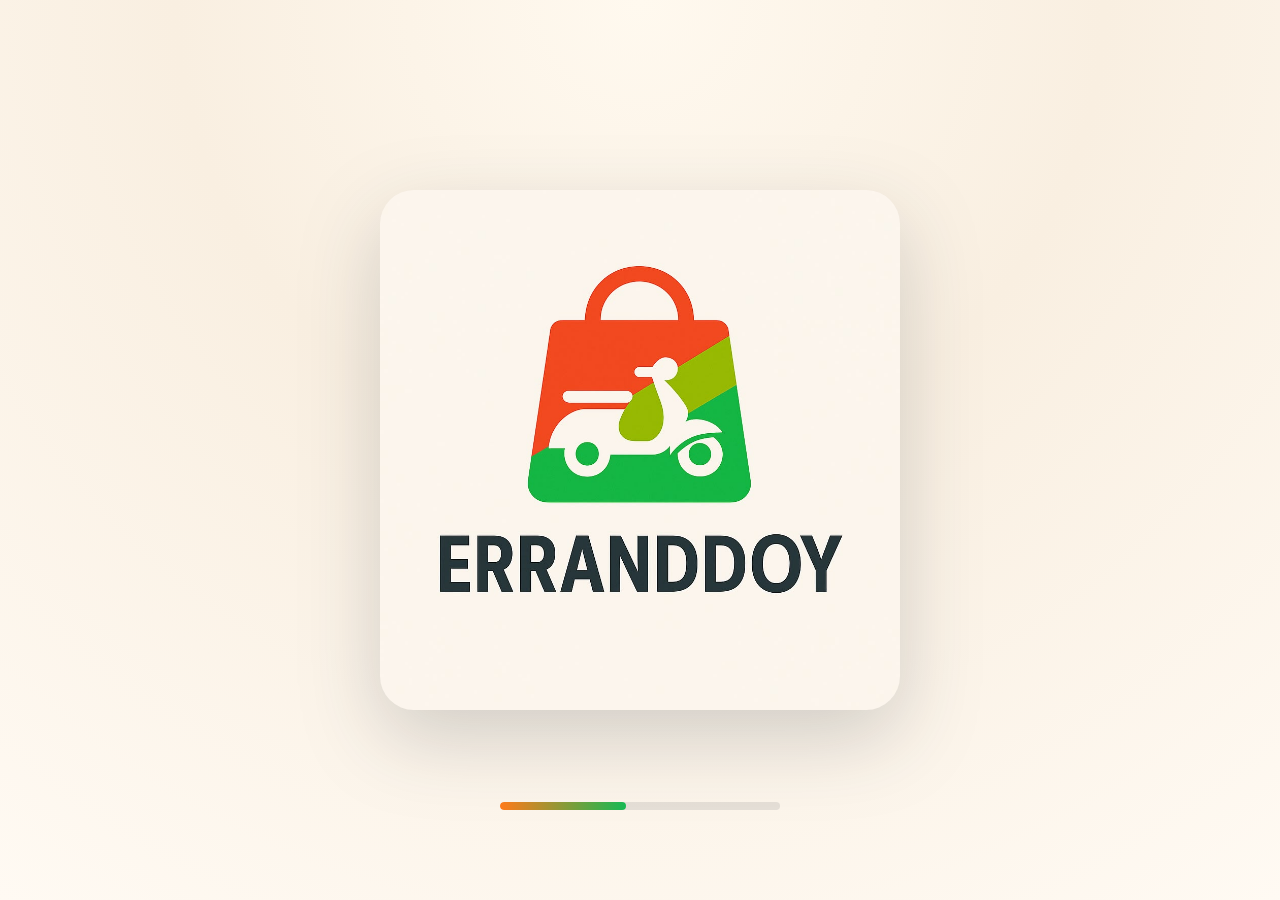
<file: index.html>
<!DOCTYPE html>
<html lang="en">
<head>
  <meta charset="UTF-8" />
  <meta name="viewport" content="width=device-width, initial-scale=1.0" />
  <title>Erranddoy — Buy & Sell Anything</title>
  <link rel="preconnect" href="https://fonts.googleapis.com" />
  <link rel="preconnect" href="https://fonts.gstatic.com" crossorigin />
  <link href="https://fonts.googleapis.com/css2?family=Inter:wght@400;600;700;800;900&display=swap" rel="stylesheet" />
  <link rel="stylesheet" href="style.css" />
  <style>
    /* Extra styles for video-style feed & search (keeps original palette) */
    .feed-grid {
      display: grid;
      grid-template-columns: repeat(auto-fill, minmax(220px, 1fr));
      gap: 16px;
      margin-top: 18px;
    }
    .feed-card {
      position: relative;
      border-radius: 22px;
      overflow: hidden;
      background: var(--white);
      border: 1px solid #f0e7da;
      box-shadow: 0 12px 28px rgba(22, 36, 42, 0.08);
      cursor: pointer;
      transition: transform .2s ease;
    }
    .feed-card:hover { transform: translateY(-4px); }
    .feed-thumb {
      aspect-ratio: 3/4;
      background: linear-gradient(145deg, #ff9c21, #16b954);
      display: grid;
      place-items: center;
      color: white;
      font-size: 2.4rem;
      font-weight: 900;
      position: relative;
    }
    .feed-thumb video, .feed-thumb img {
      width: 100%; height: 100%; object-fit: cover;
    }
    .feed-badge {
      position: absolute;
      top: 12px; left: 12px;
      padding: 6px 10px;
      border-radius: 999px;
      background: rgba(0,0,0,.55);
      color: white;
      font-size: .72rem;
      font-weight: 800;
    }
    .feed-info {
      padding: 14px;
    }
    .feed-info h4 { margin: 0 0 4px; font-size: 1rem; }
    .feed-info p { margin: 0; color: var(--muted); font-size: .85rem; }
    .price-tag {
      margin-top: 8px;
      font-weight: 900;
      color: var(--orange);
      font-size: 1.05rem;
    }
    .search-bar {
      display: flex;
      gap: 10px;
      margin-bottom: 20px;
    }
    .search-bar input {
      flex: 1;
    }
    .filter-chips {
      display: flex;
      flex-wrap: wrap;
      gap: 8px;
      margin-bottom: 18px;
    }
    .chip {
      min-height: 36px;
      padding: 0 14px;
      border-radius: 999px;
      background: #fff4e5;
      color: var(--ink);
      font-weight: 800;
      font-size: .82rem;
      border: 0;
      cursor: pointer;
    }
    .chip.active {
      background: linear-gradient(135deg, var(--orange), #ff9c21);
      color: white;
    }
    .kyc-box {
      padding: 18px;
      border-radius: 18px;
      background: #fff8e8;
      border: 1px dashed #f0c56d;
      margin-top: 12px;
    }
    .kyc-box h4 { margin: 0 0 8px; }
    .role-select {
      display: grid;
      grid-template-columns: 1fr 1fr;
      gap: 12px;
      margin-bottom: 8px;
    }
    .role-option {
      min-height: 72px;
      border-radius: 16px;
      border: 2px solid #eee4d7;
      background: white;
      font-weight: 800;
      display: flex;
      flex-direction: column;
      align-items: center;
      justify-content: center;
      gap: 6px;
      cursor: pointer;
      padding: 12px 8px;
      text-align: center;
      transition: all .2s ease;
    }
    .role-option.selected {
      border-color: var(--orange);
      background: #fff7ed;
      color: var(--orange);
      box-shadow: 0 0 0 3px rgba(255, 122, 26, 0.15);
    }
    .toast {
      position: fixed;
      bottom: 28px;
      left: 50%;
      transform: translateX(-50%) translateY(120px);
      background: var(--ink);
      color: white;
      padding: 14px 22px;
      border-radius: 16px;
      font-weight: 800;
      z-index: 100;
      transition: transform .35s ease;
      box-shadow: var(--shadow);
    }
    .toast.show { transform: translateX(-50%) translateY(0); }
    .empty-state {
      text-align: center;
      padding: 48px 20px;
      color: var(--muted);
    }
    .seller-badge {
      display: inline-block;
      padding: 4px 10px;
      border-radius: 999px;
      background: #e8f9ef;
      color: #0d642f;
      font-size: .72rem;
      font-weight: 900;
      margin-left: 6px;
    }

    /* Real photos + ratings */
    .feed-thumb img {
      width: 100%;
      height: 100%;
      object-fit: cover;
      display: block;
    }
    .product-thumb {
      overflow: hidden;
      padding: 0 !important;
    }
    .product-thumb img {
      width: 100%;
      height: 100%;
      object-fit: cover;
      display: block;
      border-radius: 15px;
    }
    .rating-line, .seller-line {
      display: flex;
      flex-wrap: wrap;
      align-items: center;
      gap: 4px 6px;
      margin: 4px 0;
      font-size: 0.78rem;
    }
    .stars {
      color: #f5a623;
      letter-spacing: 1px;
      font-size: 0.9rem;
    }
    .rating-num {
      font-weight: 900;
      color: var(--ink);
    }
    .review-count {
      color: var(--muted);
    }
    .seller-line strong {
      color: var(--ink);
    }
    .market-tag {
      margin: 2px 0 0 !important;
      font-size: 0.8rem !important;
    }
    .mini-thumb {
      width: 32px;
      height: 32px;
      border-radius: 8px;
      object-fit: cover;
      vertical-align: middle;
      margin-right: 8px;
    }
    .market-list button {
      display: flex;
      align-items: center;
      gap: 6px;
    }
    .seller-product {
      grid-template-columns: 48px 1fr auto !important;
    }
  </style>
</head>
<body>
  <div class="app-shell">

    <!-- SPLASH -->
    <div id="splash" class="splash-screen">
      <div class="splash-orbit"></div>
      <img src="erranddoy-logo.png" alt="Erranddoy" class="splash-logo" />
      <div class="splash-loader"><span></span></div>
    </div>

    <!-- AUTH -->
    <div id="authScreen" class="auth-screen hidden">
      <div class="brand-panel">
        <img src="erranddoy-logo.png" alt="Erranddoy" />
        <p>Buy & sell anything. Fast. Safe. Local.</p>
      </div>

      <div class="phone-card auth-card">
        <div class="auth-tabs">
          <button class="tab-btn active" data-tab="login">Log In</button>
          <button class="tab-btn" data-tab="signup">Sign Up</button>
        </div>

        <!-- LOGIN -->
        <form id="loginForm" class="auth-form">
          <label>
            Email or Phone
            <input type="text" id="loginEmail" placeholder="you@example.com" required />
          </label>
          <label>
            Password
            <input type="password" id="loginPass" placeholder="••••••••" required />
          </label>
          <button type="submit" class="primary-btn">Log In</button>
          <p class="hint">Demo: any email + password works</p>
        </form>

        <!-- SIGNUP -->
        <form id="signupForm" class="auth-form hidden">
          <label>
            Full Name
            <input type="text" id="signupName" placeholder="Henry Okoro" required />
          </label>
          <label>
            Email
            <input type="email" id="signupEmail" placeholder="you@example.com" required />
          </label>
          <label>
            Phone
            <input type="tel" id="signupPhone" placeholder="+234 801 234 5678" required />
          </label>
          <label>
            Password
            <input type="password" id="signupPass" placeholder="Create a password" required />
          </label>

          <div>
            <span style="font-size:.9rem;font-weight:800;display:block;margin-bottom:12px;text-align:center;">
              How would you like to use the platform?
            </span>
            <div class="role-select">
              <div class="role-option selected" data-role="buyer">
                <span style="font-size:1.4rem;">🛒</span>
                <span>Buy Products</span>
              </div>
              <div class="role-option" data-role="seller">
                <span style="font-size:1.4rem;">🏬</span>
                <span>Sell Products</span>
              </div>
            </div>
          </div>

          <div id="kycSection" class="kyc-box hidden">
            <h4>Seller KYC (required)</h4>
            <p class="hint" style="margin-bottom:12px;">Upload a clear passport photo and select your market. This keeps buyers safe.</p>
            <label>
              Passport / ID Photo
              <input type="file" id="kycPhoto" accept="image/*" />
            </label>
            <label>
              Primary Market
              <select id="kycMarket">
                <option value="">Select market…</option>
                <option>Yaba Market</option>
                <option>Balogun Market</option>
                <option>Idumota Market</option>
                <option>Computer Village</option>
                <option>Alaba International</option>
                <option>Onitsha Main Market</option>
              </select>
            </label>
          </div>

          <button type="submit" class="primary-btn">Create Account</button>
        </form>
      </div>
    </div>

    <!-- DASHBOARD -->
    <div id="dashboard" class="dashboard hidden">
      <aside class="sidebar">
        <div class="side-brand">
          <img src="erranddoy-logo.png" alt="Erranddoy" />
          <div>
            <strong>Erranddoy</strong>
            <span id="userRoleLabel">Buyer</span>
          </div>
        </div>
        <nav>
          <button class="nav-btn active" data-view="home">Home Feed</button>
          <button class="nav-btn" data-view="markets">Markets</button>
          <button class="nav-btn" data-view="search">Search</button>
          <button class="nav-btn" data-view="cart">Cart <span id="cartCount" style="opacity:.7"></span></button>
          <button class="nav-btn" data-view="orders">My Orders</button>
          <button class="nav-btn seller-only hidden" data-view="sell">Sell / Products</button>
          <button class="nav-btn seller-only hidden" data-view="manager">Seller Hub</button>
        </nav>
        <button class="ghost-btn" id="logoutBtn">Log Out</button>
      </aside>

      <main class="content">
        <div class="topbar">
          <div>
            <div class="eyebrow">Welcome back</div>
            <h1 id="greeting">Hello, Friend</h1>
          </div>
          <div class="status-pill"><span></span> Online</div>
        </div>

        <!-- HOME FEED (TikTok-style) -->
        <section id="view-home" class="view active">
          <div class="hero-band">
            <div>
              <div class="eyebrow">Discover</div>
              <h2>Fresh drops, trending deals & the cheapest finds</h2>
              <p>Swipe through short videos and photos of new goods from verified sellers across Nigeria.</p>
            </div>
          </div>

          <div class="filter-chips" id="feedFilters">
            <button class="chip active" data-filter="all">All</button>
            <button class="chip" data-filter="new">New</button>
            <button class="chip" data-filter="trending">Trending</button>
            <button class="chip" data-filter="cheapest">Cheapest</button>
            <button class="chip" data-filter="electronics">Electronics</button>
            <button class="chip" data-filter="fashion">Fashion</button>
            <button class="chip" data-filter="food">Food & Groceries</button>
          </div>

          <div class="feed-grid" id="feedGrid"></div>
        </section>

        <!-- MARKETS -->
        <section id="view-markets" class="view">
          <div class="section-heading">
            <h2>Popular Markets</h2>
            <p>Pick a market and browse what sellers have today</p>
          </div>
          <div class="market-grid" id="marketGrid"></div>
        </section>

        <!-- SEARCH -->
        <section id="view-search" class="view">
          <div class="section-heading">
            <h2>Search Goods</h2>
            <p>Find anything from rice to phones to fashion</p>
          </div>
          <div class="search-bar">
            <input type="search" id="searchInput" placeholder="Search products, brands, markets…" />
            <button class="primary-btn" id="searchBtn">Search</button>
          </div>
          <div class="filter-chips" id="searchChips">
            <button class="chip active" data-cat="all">All</button>
            <button class="chip" data-cat="electronics">Electronics</button>
            <button class="chip" data-cat="fashion">Fashion</button>
            <button class="chip" data-cat="food">Food</button>
            <button class="chip" data-cat="home">Home</button>
          </div>
          <div class="product-list" id="searchResults"></div>
        </section>

        <!-- CART -->
        <section id="view-cart" class="view">
          <div class="cart-card phone-card">
            <div class="cart-title">
              <h3>Your Cart</h3>
              <span id="cartBadge">0</span>
            </div>
            <div class="product-list" id="cartItems"></div>
            <div class="cart-total">
              <strong>Total</strong>
              <strong id="cartTotal">₦0</strong>
            </div>
            <button class="primary-btn" id="checkoutBtn" style="width:100%">Proceed to Checkout</button>
          </div>
        </section>

        <!-- ORDERS -->
        <section id="view-orders" class="view">
          <div class="section-heading">
            <h2>My Orders</h2>
            <p>Track every purchase</p>
          </div>
          <div class="orders-list" id="ordersList"></div>
        </section>

        <!-- SELL / PRODUCTS (seller) -->
        <section id="view-sell" class="view">
          <div class="product-workspace">
            <div class="product-form phone-card">
              <h3>Add Product</h3>
              <form id="productForm">
                <label>
                  Product Name
                  <input type="text" id="pName" placeholder="e.g. 50kg Bag of Rice" required />
                </label>
                <label>
                  Price (₦)
                  <input type="number" id="pPrice" placeholder="8500" min="1" required />
                </label>
                <label>
                  Category
                  <select id="pCategory" required>
                    <option value="food">Food & Groceries</option>
                    <option value="electronics">Electronics</option>
                    <option value="fashion">Fashion</option>
                    <option value="home">Home & Kitchen</option>
                  </select>
                </label>
                <label>
                  Description
                  <textarea id="pDesc" placeholder="Short description, condition, delivery notes…"></textarea>
                </label>
                <label>
                  Market
                  <select id="pMarket" required>
                    <option>Yaba Market</option>
                    <option>Balogun Market</option>
                    <option>Idumota Market</option>
                    <option>Computer Village</option>
                    <option>Alaba International</option>
                  </select>
                </label>
                <button type="submit" class="primary-btn">Post Product</button>
              </form>
            </div>
            <div>
              <div class="section-heading">
                <h2>Your Listings</h2>
                <p>Manage what buyers see</p>
              </div>
              <div class="seller-products" id="sellerProducts"></div>
            </div>
          </div>
        </section>

        <!-- SELLER HUB -->
        <section id="view-manager" class="view">
          <div class="manager-grid">
            <div class="metric-card">
              <span>Total Products</span>
              <strong id="mProducts">0</strong>
            </div>
            <div class="metric-card">
              <span>Orders Received</span>
              <strong id="mOrders">0</strong>
            </div>
            <div class="metric-card">
              <span>Revenue (demo)</span>
              <strong id="mRevenue">₦0</strong>
            </div>
          </div>
          <div class="manager-panel">
            <h3 style="margin-top:0">KYC Status</h3>
            <p id="kycStatusText">Verified seller • Documents under review</p>
            <p class="hint">Once approved you can receive payments and appear higher in search.</p>
          </div>
        </section>
      </main>
    </div>
  </div>

  <div class="toast" id="toast"></div>

  <script src="app.js"></script>
</body>
</html>
</file>
<file: style.css>
:root {
  --orange: #ff7a1a;
  --gold: #ffc328;
  --green: #16b954;
  --ink: #16242a;
  --muted: #66737b;
  --paper: #fffaf1;
  --lavender: #f2eefc;
  --line: #eadfce;
  --white: #ffffff;
  --shadow: 0 24px 70px rgba(22, 36, 42, 0.14);
}

* {
  box-sizing: border-box;
}

body {
  margin: 0;
  min-height: 100vh;
  font-family: "Inter", Arial, sans-serif;
  color: var(--ink);
  background: #f7f3ec;
}

button,
input,
select,
textarea {
  font: inherit;
}

button {
  cursor: pointer;
  border: 0;
}

.hidden {
  display: none !important;
}

.app-shell {
  min-height: 100vh;
}

.splash-screen {
  position: fixed;
  inset: 0;
  display: grid;
  place-items: center;
  overflow: hidden;
  background: radial-gradient(circle at top, #fff9ef 0%, #f9efe1 42%, #fffaf3 100%);
  z-index: 10;
}

.splash-orbit {
  position: absolute;
  width: min(68vw, 520px);
  aspect-ratio: 1;
  border-radius: 50%;
  border: 2px solid rgba(255, 122, 26, 0.22);
  animation: pulseRing 2.4s ease-in-out infinite;
}

.splash-logo {
  width: min(72vw, 520px);
  border-radius: 34px;
  filter: drop-shadow(0 28px 40px rgba(20, 36, 42, 0.18));
  animation: logoArrive 1.4s cubic-bezier(.2,.8,.2,1) both, floatLogo 2.6s ease-in-out 1.4s infinite;
}

.splash-loader {
  position: absolute;
  bottom: 10vh;
  width: min(280px, 60vw);
  height: 8px;
  overflow: hidden;
  border-radius: 999px;
  background: rgba(22, 36, 42, 0.1);
}

.splash-loader span {
  display: block;
  width: 45%;
  height: 100%;
  border-radius: inherit;
  background: linear-gradient(90deg, var(--orange), var(--green));
  animation: loadingBar 1.3s ease-in-out infinite;
}

.auth-screen {
  min-height: 100vh;
  display: grid;
  grid-template-columns: minmax(240px, 350px) minmax(320px, 560px) minmax(300px, 420px);
  align-items: center;
  justify-content: center;
  gap: 28px;
  padding: 32px;
  background:
    linear-gradient(135deg, rgba(255, 122, 26, 0.15), transparent 38%),
    linear-gradient(315deg, rgba(22, 185, 84, 0.12), transparent 34%),
    #f7f3ec;
}

.brand-panel {
  color: var(--ink);
}

.brand-panel img {
  width: min(100%, 360px);
  border-radius: 30px;
  box-shadow: var(--shadow);
}

.brand-panel p {
  max-width: 360px;
  margin: 24px 0 0;
  font-size: clamp(1.5rem, 3vw, 2.5rem);
  line-height: 1.02;
  font-weight: 900;
  letter-spacing: 0;
}

.preview-panel img {
  width: 100%;
  display: block;
  border-radius: 24px;
  box-shadow: var(--shadow);
}

.phone-card {
  border-radius: 28px;
  background: rgba(255, 255, 255, 0.86);
  box-shadow: var(--shadow);
  border: 1px solid rgba(255, 255, 255, 0.72);
}

.auth-card {
  width: min(100%, 410px);
  padding: 24px;
}

.auth-tabs {
  display: grid;
  grid-template-columns: 1fr 1fr;
  gap: 8px;
  padding: 6px;
  margin-bottom: 20px;
  border-radius: 18px;
  background: #f2eadf;
}

.tab-btn {
  min-height: 46px;
  border-radius: 14px;
  color: var(--muted);
  background: transparent;
  font-weight: 800;
}

.tab-btn.active {
  color: var(--ink);
  background: var(--white);
  box-shadow: 0 10px 22px rgba(22, 36, 42, 0.08);
}

.auth-form,
.product-form form,
#orderForm {
  display: grid;
  gap: 14px;
}

label {
  display: grid;
  gap: 7px;
  color: var(--ink);
  font-size: 0.82rem;
  font-weight: 800;
}

input,
select,
textarea {
  width: 100%;
  min-height: 48px;
  border: 1px solid #eee4d7;
  border-radius: 14px;
  padding: 0 14px;
  color: var(--ink);
  background: var(--white);
  outline: none;
}

textarea {
  min-height: 108px;
  resize: vertical;
  padding-top: 13px;
}

input:focus,
select:focus,
textarea:focus {
  border-color: var(--orange);
  box-shadow: 0 0 0 4px rgba(255, 122, 26, 0.14);
}

.primary-btn,
.dark-btn,
.ghost-btn {
  min-height: 50px;
  border-radius: 15px;
  padding: 0 18px;
  font-weight: 900;
}

.primary-btn {
  color: #261a08;
  background: linear-gradient(135deg, var(--gold), #ffae21);
  box-shadow: 0 14px 26px rgba(255, 178, 31, 0.32);
}

.dark-btn {
  color: var(--white);
  background: var(--ink);
}

.ghost-btn {
  color: var(--ink);
  background: #fff4e5;
}

.hint {
  margin: 2px 0 0;
  color: var(--muted);
  font-size: 0.82rem;
}

.dashboard {
  min-height: 100vh;
  display: grid;
  grid-template-columns: 280px 1fr;
  background: #fbf6ee;
}

.sidebar {
  position: sticky;
  top: 0;
  height: 100vh;
  display: flex;
  flex-direction: column;
  gap: 22px;
  padding: 24px;
  background: #fffaf3;
  border-right: 1px solid var(--line);
}

.side-brand {
  display: flex;
  align-items: center;
  gap: 12px;
}

.side-brand img {
  width: 58px;
  height: 58px;
  object-fit: cover;
  border-radius: 16px;
}

.side-brand strong,
.side-brand span {
  display: block;
}

.side-brand span {
  color: var(--muted);
  font-size: 0.82rem;
  font-weight: 800;
}

.sidebar nav {
  display: grid;
  gap: 8px;
}

.nav-btn {
  min-height: 48px;
  padding: 0 16px;
  border-radius: 15px;
  text-align: left;
  color: var(--muted);
  background: transparent;
  font-weight: 900;
}

.nav-btn.active {
  color: var(--white);
  background: linear-gradient(135deg, var(--orange), #ff9c21);
}

.sidebar .ghost-btn {
  margin-top: auto;
}

.content {
  padding: 28px;
  overflow: hidden;
}

.topbar {
  display: flex;
  align-items: center;
  justify-content: space-between;
  gap: 18px;
  margin-bottom: 24px;
}

.eyebrow {
  color: var(--orange);
  font-size: 0.78rem;
  font-weight: 900;
  text-transform: uppercase;
}

.topbar h1,
.hero-band h2,
.section-heading h2 {
  margin: 4px 0 0;
  letter-spacing: 0;
}

.topbar h1 {
  font-size: clamp(1.8rem, 4vw, 3.6rem);
}

.status-pill {
  display: flex;
  align-items: center;
  gap: 8px;
  min-height: 42px;
  padding: 0 14px;
  border-radius: 999px;
  color: #0d642f;
  background: #e8f9ef;
  font-weight: 900;
}

.status-pill span {
  width: 10px;
  height: 10px;
  border-radius: 50%;
  background: var(--green);
}

.view {
  display: none;
}

.view.active {
  display: block;
  animation: fadeUp .45s ease both;
}

.hero-band {
  display: flex;
  align-items: center;
  justify-content: space-between;
  gap: 22px;
  padding: clamp(22px, 4vw, 42px);
  margin-bottom: 24px;
  border-radius: 30px;
  color: var(--white);
  background:
    linear-gradient(135deg, rgba(22, 185, 84, 0.92), rgba(255, 122, 26, 0.95)),
    #ff7a1a;
  box-shadow: var(--shadow);
}

.hero-band .eyebrow,
.hero-band p {
  color: rgba(255, 255, 255, 0.82);
}

.hero-band h2 {
  max-width: 720px;
  font-size: clamp(1.8rem, 4.8vw, 4.5rem);
  line-height: 0.96;
}

.hero-band p {
  max-width: 560px;
  margin: 14px 0 0;
}

.market-grid {
  display: grid;
  grid-template-columns: repeat(3, minmax(240px, 1fr));
  gap: 20px;
}

.market-card,
.cart-card,
.order-form-card,
.product-form {
  min-height: 390px;
  overflow: hidden;
}

.card-header {
  min-height: 92px;
  display: flex;
  align-items: center;
  justify-content: space-between;
  padding: 20px;
  color: var(--white);
}

.card-header.orange {
  background: linear-gradient(135deg, var(--orange), #ff9d23);
}

.card-header h3,
.cart-title h3,
.order-form-card h3,
.product-form h3 {
  margin: 0;
  font-size: 1.35rem;
}

.card-header span {
  padding: 8px 10px;
  border-radius: 999px;
  background: rgba(255, 255, 255, 0.18);
  font-size: 0.78rem;
  font-weight: 900;
}

.market-list {
  display: grid;
  gap: 10px;
  padding: 20px;
}

.market-list button {
  min-height: 50px;
  border-radius: 14px;
  padding: 0 14px;
  text-align: left;
  color: var(--ink);
  background: var(--white);
  box-shadow: 0 10px 22px rgba(22, 36, 42, 0.08);
  font-weight: 800;
}

.cart-card,
.order-form-card,
.product-form {
  padding: 20px;
}

.cart-title,
.cart-total {
  display: flex;
  align-items: center;
  justify-content: space-between;
  gap: 12px;
}

.cart-title span {
  display: grid;
  place-items: center;
  width: 34px;
  height: 34px;
  border-radius: 50%;
  background: var(--lavender);
  font-weight: 900;
}

.product-list {
  display: grid;
  gap: 12px;
  margin: 18px 0;
}

.product-row,
.order-row,
.seller-product {
  display: grid;
  grid-template-columns: 54px 1fr auto;
  align-items: center;
  gap: 12px;
  padding: 12px;
  border-radius: 18px;
  background: var(--white);
  border: 1px solid #f0e7da;
}

.product-thumb {
  display: grid;
  place-items: center;
  width: 54px;
  height: 54px;
  border-radius: 15px;
  color: var(--white);
  background: linear-gradient(135deg, var(--green), var(--orange));
  font-weight: 900;
}

.product-row h4,
.order-row h4,
.seller-product h4 {
  margin: 0 0 4px;
}

.product-row p,
.order-row p,
.seller-product p,
.section-heading p {
  margin: 0;
  color: var(--muted);
  font-size: 0.9rem;
}

.mini-btn {
  min-height: 36px;
  padding: 0 12px;
  border-radius: 12px;
  color: var(--ink);
  background: #f4effc;
  font-size: 0.78rem;
  font-weight: 900;
}

.cart-total {
  margin: 18px 0;
  padding-top: 18px;
  border-top: 1px solid var(--line);
}

.section-heading {
  margin: 0 0 18px;
}

.orders-list {
  display: grid;
  gap: 14px;
}

.order-row {
  grid-template-columns: 1fr auto;
}

.order-status {
  padding: 9px 12px;
  border-radius: 999px;
  color: #7c4b00;
  background: #fff1cd;
  font-size: 0.78rem;
  font-weight: 900;
}

.product-workspace {
  display: grid;
  grid-template-columns: minmax(260px, 360px) 1fr;
  gap: 20px;
}

.seller-products {
  display: grid;
  grid-template-columns: repeat(auto-fill, minmax(240px, 1fr));
  gap: 14px;
}

.seller-product {
  grid-template-columns: 1fr auto;
}

.manager-grid {
  display: grid;
  grid-template-columns: repeat(3, minmax(160px, 1fr));
  gap: 16px;
  margin-bottom: 22px;
}

.metric-card {
  padding: 22px;
  border-radius: 24px;
  background: var(--white);
  border: 1px solid #f0e7da;
  box-shadow: 0 16px 36px rgba(22, 36, 42, 0.08);
}

.metric-card span {
  color: var(--muted);
  font-weight: 800;
}

.metric-card strong {
  display: block;
  margin-top: 8px;
  font-size: 2rem;
}

.manager-panel {
  padding: 22px;
  border-radius: 28px;
  background: #fffaf3;
  border: 1px solid var(--line);
}

@keyframes logoArrive {
  from {
    opacity: 0;
    transform: translateY(36px) scale(0.86);
  }
  to {
    opacity: 1;
    transform: translateY(0) scale(1);
  }
}

@keyframes floatLogo {
  0%, 100% {
    transform: translateY(0);
  }
  50% {
    transform: translateY(-14px);
  }
}

@keyframes pulseRing {
  0%, 100% {
    transform: scale(0.88);
    opacity: 0.45;
  }
  50% {
    transform: scale(1.05);
    opacity: 0.9;
  }
}

@keyframes loadingBar {
  0% {
    transform: translateX(-100%);
  }
  100% {
    transform: translateX(240%);
  }
}

@keyframes fadeUp {
  from {
    opacity: 0;
    transform: translateY(14px);
  }
  to {
    opacity: 1;
    transform: translateY(0);
  }
}

@media (max-width: 1180px) {
  .auth-screen {
    grid-template-columns: minmax(260px, 420px) minmax(300px, 420px);
  }

  .preview-panel {
    display: none;
  }
}

@media (max-width: 980px) {
  .auth-screen {
    grid-template-columns: 1fr;
  }

  .brand-panel {
    text-align: center;
  }

  .brand-panel p {
    margin-inline: auto;
  }

  .auth-card {
    margin-inline: auto;
  }

  .dashboard {
    grid-template-columns: 1fr;
  }

  .sidebar {
    position: static;
    height: auto;
    flex-direction: row;
    align-items: center;
    overflow-x: auto;
  }

  .sidebar nav {
    grid-auto-flow: column;
    grid-auto-columns: max-content;
    overflow-x: auto;
  }

  .sidebar .ghost-btn {
    margin-top: 0;
  }

  .market-grid,
  .product-workspace,
  .manager-grid {
    grid-template-columns: 1fr;
  }
}

@media (max-width: 640px) {
  .auth-screen,
  .content {
    padding: 18px;
  }

  .sidebar {
    padding: 14px;
  }

  .side-brand div {
    display: none;
  }

  .hero-band,
  .topbar {
    align-items: flex-start;
    flex-direction: column;
  }

  .phone-card,
  .hero-band,
  .manager-panel {
    border-radius: 22px;
  }

  .product-row {
    grid-template-columns: 48px 1fr;
  }

  .product-row .mini-btn {
    grid-column: 1 / -1;
  }
}

/* ========== EXTRA STYLES (feed, ratings, role) ========== */
/* Extra styles for video-style feed & search (keeps original palette) */
    .feed-grid {
      display: grid;
      grid-template-columns: repeat(auto-fill, minmax(220px, 1fr));
      gap: 16px;
      margin-top: 18px;
    }
    .feed-card {
      position: relative;
      border-radius: 22px;
      overflow: hidden;
      background: var(--white);
      border: 1px solid #f0e7da;
      box-shadow: 0 12px 28px rgba(22, 36, 42, 0.08);
      cursor: pointer;
      transition: transform .2s ease;
    }
    .feed-card:hover { transform: translateY(-4px); }
    .feed-thumb {
      aspect-ratio: 3/4;
      background: linear-gradient(145deg, #ff9c21, #16b954);
      display: grid;
      place-items: center;
      color: white;
      font-size: 2.4rem;
      font-weight: 900;
      position: relative;
    }
    .feed-thumb video, .feed-thumb img {
      width: 100%; height: 100%; object-fit: cover;
    }
    .feed-badge {
      position: absolute;
      top: 12px; left: 12px;
      padding: 6px 10px;
      border-radius: 999px;
      background: rgba(0,0,0,.55);
      color: white;
      font-size: .72rem;
      font-weight: 800;
    }
    .feed-info {
      padding: 14px;
    }
    .feed-info h4 { margin: 0 0 4px; font-size: 1rem; }
    .feed-info p { margin: 0; color: var(--muted); font-size: .85rem; }
    .price-tag {
      margin-top: 8px;
      font-weight: 900;
      color: var(--orange);
      font-size: 1.05rem;
    }
    .search-bar {
      display: flex;
      gap: 10px;
      margin-bottom: 20px;
    }
    .search-bar input {
      flex: 1;
    }
    .filter-chips {
      display: flex;
      flex-wrap: wrap;
      gap: 8px;
      margin-bottom: 18px;
    }
    .chip {
      min-height: 36px;
      padding: 0 14px;
      border-radius: 999px;
      background: #fff4e5;
      color: var(--ink);
      font-weight: 800;
      font-size: .82rem;
      border: 0;
      cursor: pointer;
    }
    .chip.active {
      background: linear-gradient(135deg, var(--orange), #ff9c21);
      color: white;
    }
    .kyc-box {
      padding: 18px;
      border-radius: 18px;
      background: #fff8e8;
      border: 1px dashed #f0c56d;
      margin-top: 12px;
    }
    .kyc-box h4 { margin: 0 0 8px; }
    
    
    
    .toast {
      position: fixed;
      bottom: 28px;
      left: 50%;
      transform: translateX(-50%) translateY(120px);
      background: var(--ink);
      color: white;
      padding: 14px 22px;
      border-radius: 16px;
      font-weight: 800;
      z-index: 100;
      transition: transform .35s ease;
      box-shadow: var(--shadow);
    }
    .toast.show { transform: translateX(-50%) translateY(0); }
    .empty-state {
      text-align: center;
      padding: 48px 20px;
      color: var(--muted);
    }
    .seller-badge {
      display: inline-block;
      padding: 4px 10px;
      border-radius: 999px;
      background: #e8f9ef;
      color: #0d642f;
      font-size: .72rem;
      font-weight: 900;
      margin-left: 6px;
    }

    /* Real photos + ratings */
    .feed-thumb img {
      width: 100%;
      height: 100%;
      object-fit: cover;
      display: block;
    }
    .product-thumb {
      overflow: hidden;
      padding: 0 !important;
    }
    .product-thumb img {
      width: 100%;
      height: 100%;
      object-fit: cover;
      display: block;
      border-radius: 15px;
    }
    .rating-line, .seller-line {
      display: flex;
      flex-wrap: wrap;
      align-items: center;
      gap: 4px 6px;
      margin: 4px 0;
      font-size: 0.78rem;
    }
    .stars {
      color: #f5a623;
      letter-spacing: 1px;
      font-size: 0.9rem;
    }
    .rating-num {
      font-weight: 900;
      color: var(--ink);
    }
    .review-count {
      color: var(--muted);
    }
    .seller-line strong {
      color: var(--ink);
    }
    .market-tag {
      margin: 2px 0 0 !important;
      font-size: 0.8rem !important;
    }
    .mini-thumb {
      width: 32px;
      height: 32px;
      border-radius: 8px;
      object-fit: cover;
      vertical-align: middle;
      margin-right: 8px;
    }
    .market-list button {
      display: flex;
      align-items: center;
      gap: 6px;
    }
    .seller-product {
      grid-template-columns: 48px 1fr auto !important;
    }

/* Role selection - Buy Products / Sell Products */
.role-select {
  display: grid;
  grid-template-columns: 1fr 1fr;
  gap: 12px;
  margin-bottom: 8px;
}
.role-option {
  min-height: 72px;
  border-radius: 16px;
  border: 2px solid #eee4d7;
  background: white;
  font-weight: 800;
  display: flex;
  flex-direction: column;
  align-items: center;
  justify-content: center;
  gap: 6px;
  cursor: pointer;
  padding: 12px 8px;
  text-align: center;
  transition: all .2s ease;
}
.role-option.selected {
  border-color: var(--orange);
  background: #fff7ed;
  color: var(--orange);
  box-shadow: 0 0 0 3px rgba(255, 122, 26, 0.15);
}
</file>
